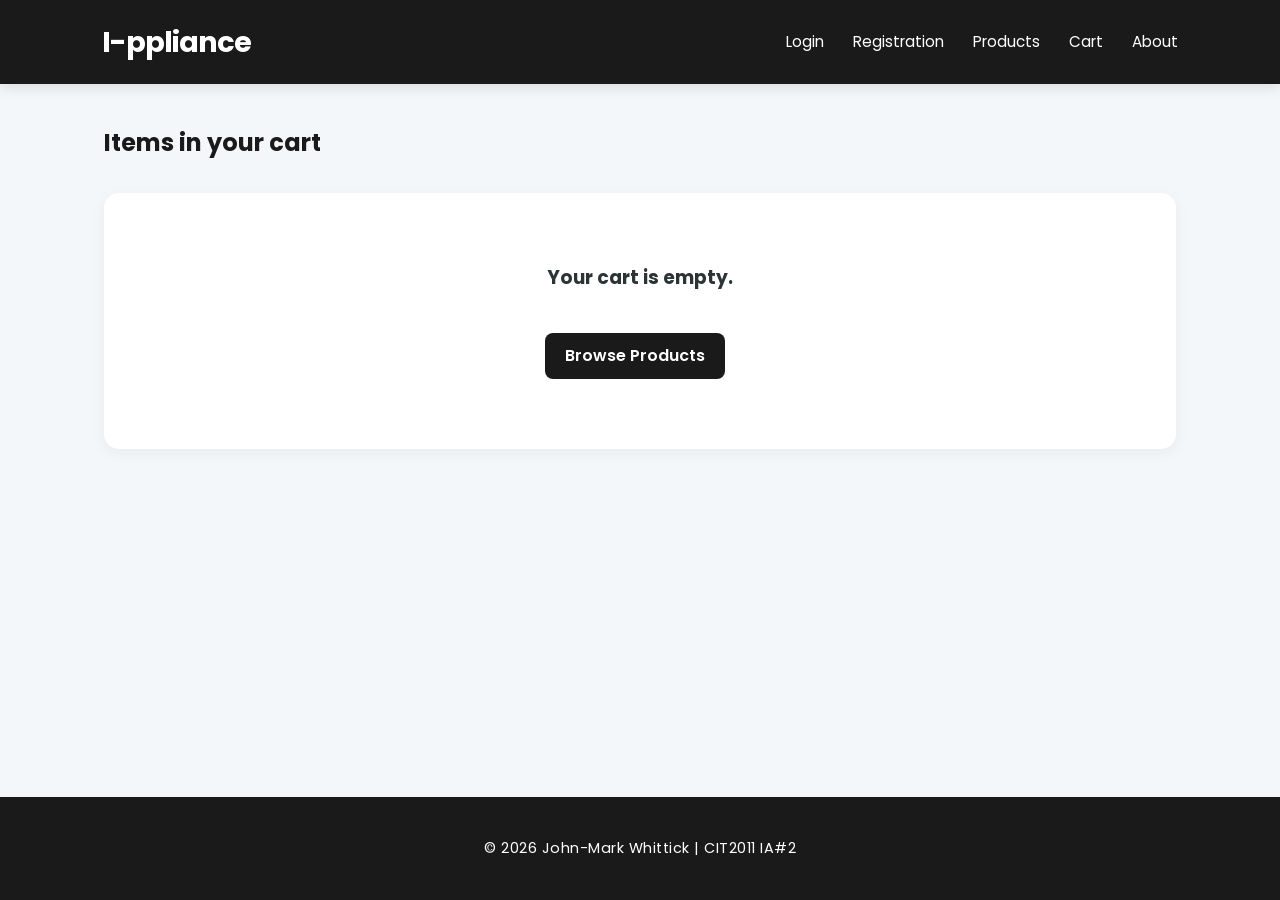
<file: cart.html>
<!DOCTYPE html>
<html lang="en">

<head>
    <meta charset="UTF-8">
    <meta name="viewport" content="width=device-width, initial-scale=1.0">
    <title>Cart | I-ppliance</title>
    <link href="https://fonts.googleapis.com/css2?family=Poppins:wght@300;400;600;700&display=swap" rel="stylesheet">
    <link rel="stylesheet" href="style.css">
</head>

<body>
    <header>
        <a href="index.html" class="logo">I-ppliance</a>

        <div class="mobile-nav-button" id="mobile-card">
            <span class="bar"></span>
            <span class="bar"></span>
            <span class="bar"></span>
        </div>

        <nav>
            <a href="login.html">Login</a>
            <a href="register.html">Registration</a>
            <a href="index.html">Products</a>
            <a href="cart.html">Cart</a>
            <a href="about.html">About</a>
        </nav>
    </header>

    <main>
        <section>
            <h1>Items in your cart</h1>
            <div id="cart-container">
                </div>
        </section>
    </main>

    <footer>
        <p>&copy; 2026 John-Mark Whittick | CIT2011 IA#2</p>
    </footer>

    <script src="script.js"></script>
</body>

</html>
</file>
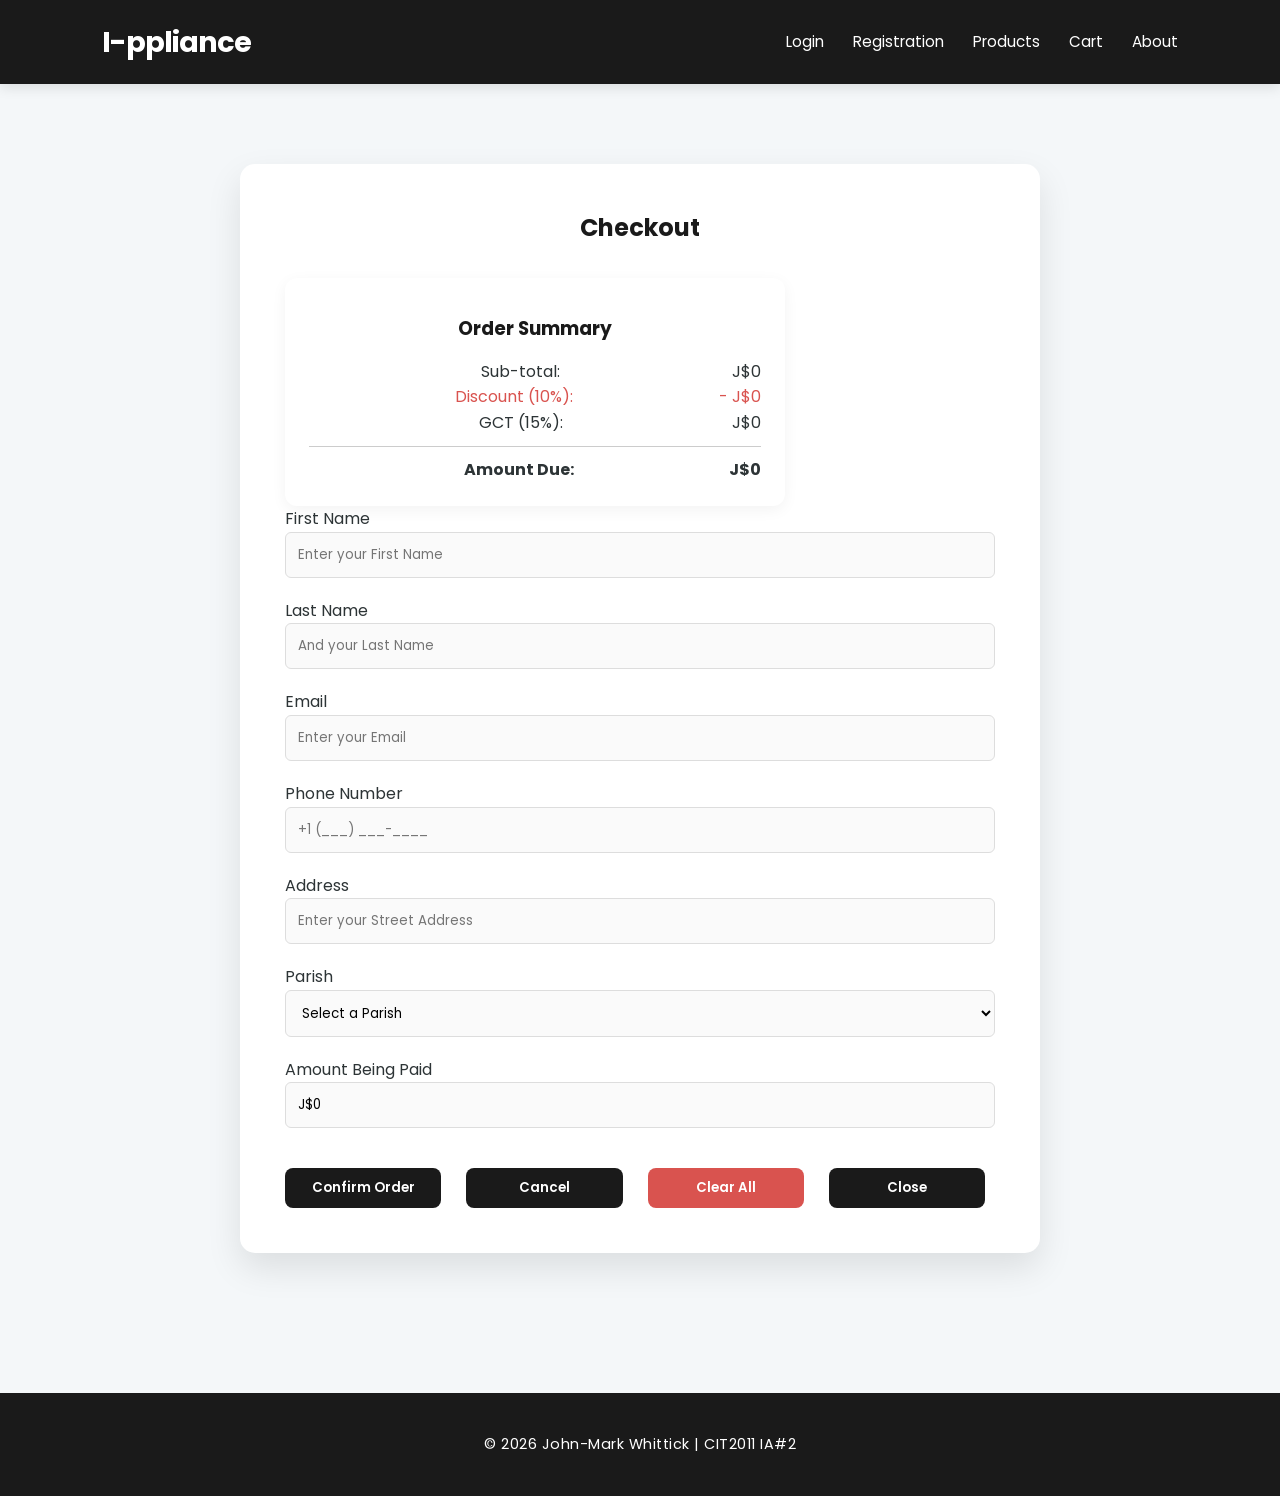
<file: checkout.html>
<!DOCTYPE html>
<html lang="en">


    <head>
    <meta charset="UTF-8">
    <meta name="viewport" content="width=device-width, initial-scale=1.0">
    <title>Checkout</title>
    <link href="https://fonts.googleapis.com/css2?family=Poppins:wght@300;400;600;700&display=swap" rel="stylesheet">
    <link rel="stylesheet" href="style.css">
  </head>
<body>
<header>
    <a href="index.html" class="logo">I-ppliance</a>

    <div class="mobile-nav-button" id="mobile-card">
        <span class="bar"></span>
        <span class="bar"></span>
        <span class="bar"></span>
    </div>
    
    <nav>
      <a href="login.html">Login</a>
        <a href="register.html">Registration</a>
        <a href="index.html">Products</a>
        <a href="cart.html">Cart</a>
        <a href="about.html">About</a>
        
    </nav>
</header>


<main>
    <section class="user-section">
      <div class="user-card" id="checkout-wide-card">
            <h2>Checkout</h2>

            <div id="checkout-summary"></div>

            <form id="checkout-form">
                <div class="form-group">
                    <label for="firstname">First Name</label>
                    <input type="text" id="firstname" placeholder="Enter your First Name">
                    <span class="error-msg" id="user-fname-error">First Name is required</span>
                </div>
                
                <div class="form-group">
                    <label for="lastname">Last Name</label>
                    <input type="text" id="lastname" placeholder="And your Last Name">
                    <span class="error-msg" id="user-lname-error">Last Name is required</span>
                </div>

                <div class="form-group">
                    <label for="email">Email</label>
                    <input type="email" id="email" placeholder="Enter your Email">
                    <span class="error-msg" id="user-email-error">Email is required</span>
                </div>

                <div class="form-group">
                    <label for="phone">Phone Number</label>
                    <input type="tel" id="phone" placeholder="+1 (___) ___-____">
                    <span class="error-msg" id="user-phone-error">Phone is required</span>
                </div>

                <div class="form-group">
                    <label for="address">Address</label>
                    <input type="text" id="address" placeholder="Enter your Street Address">
                    <span class="error-msg" id="user-address-error">Address is required</span>
                </div>

                <div class="form-group">
                    <label for="parish">Parish</label>
                    <select id="parish">
                        <option value="">Select a Parish</option>
                        <option value="kingston">Kingston</option>
                        <option value="st-andrew">St. Andrew</option>
                        <option value="st-thomas">St. Thomas</option>
                        <option value="portland">Portland</option>
                        <option value="st-james">St. James</option>
                        <option value="st-ann">St. Ann</option>
                        <option value="st-catherine">St. Catherine</option>
                        <option value="clarendon">Clarendon</option>
                        <option value="manchester">Manchester</option>
                        <option value="hanover">Hanover</option>
                        <option value="westmoreland">Westmoreland</option>
                        <option value="st-elizabeth">St. Elizabeth</option>
                        <option value="trelawny">Trelawny</option>
                        <option value="st-mary">St. Mary</option>
                    </select>
                    <span class="error-msg" id="user-parish-error">Your Parish is required</span>
                </div>

                <div class="form-group">
                    <label for="amount">Amount Being Paid</label>
                    <input type="text" id="amount" readonly placeholder="Calculated from cart">
                </div>

                <div class="form-actions">
                    <button type="button" class="btn" id="confirm-order-btn">Confirm Order</button>
                    <button type="button" class="btn" id="cancel-btn">Cancel</button>
                    <button type="button" class="btn" id="clear-btn">Clear All</button>
                    <button type="button" class="btn" id="close-btn">Close</button>
                </div>
            </form>
        </div>
    </section>
</main>

 <footer>
    <p>&copy; 2026 John-Mark Whittick | CIT2011 IA#2</p>
</footer>
<script src="script.js"></script>
</body>
</html>
</file>
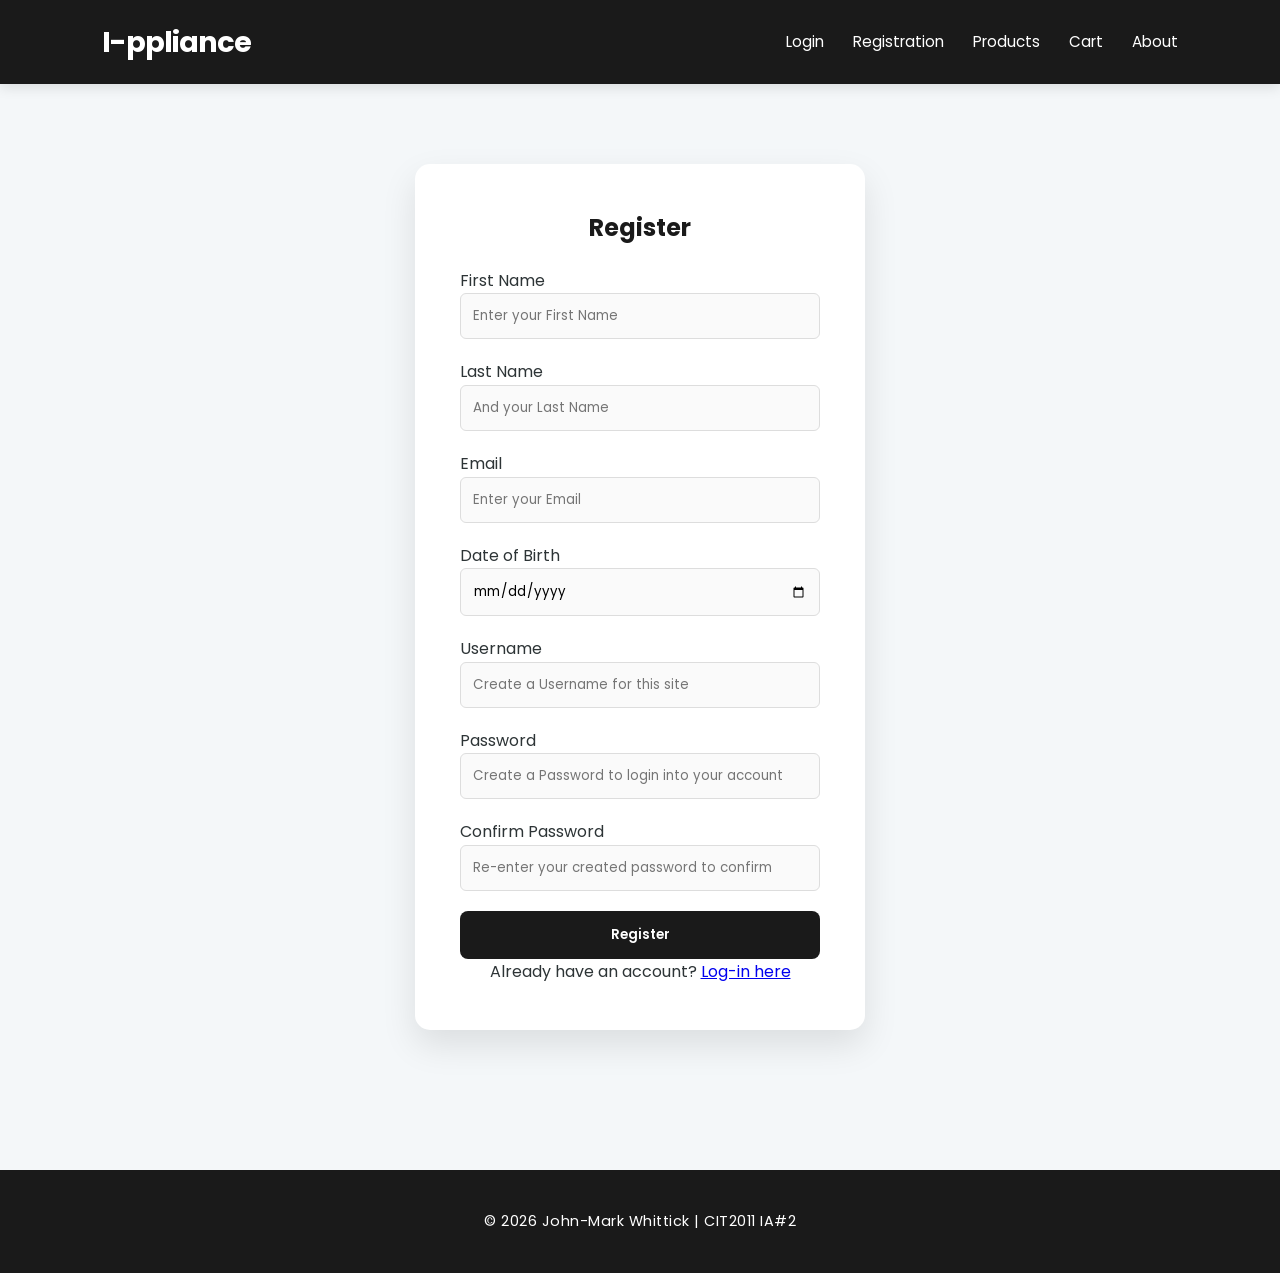
<file: register.html>
<!DOCTYPE html>
<html lang="en">


    <head>
    <meta charset="UTF-8">
    <meta name="viewport" content="width=device-width, initial-scale=1.0">
    <title>Registration</title>
    <link href="https://fonts.googleapis.com/css2?family=Poppins:wght@300;400;600;700&display=swap" rel="stylesheet">
    <link rel="stylesheet" href="style.css">
  </head>
<body>
<header>
    <a href="index.html" class="logo">I-ppliance</a>
    <div class="mobile-nav-button" id="mobile-card">
        <span class="bar"></span>
        <span class="bar"></span>
        <span class="bar"></span>
    </div>
    
    <nav>
      <a href="login.html">Login</a>
        <a href="register.html">Registration</a>
        <a href="index.html">Products</a>
        <a href="cart.html">Cart</a>
        <a href="about.html">About</a>
        
    </nav>
</header>


<main>
    <section class="user-section">
        <div class="user-card">
            <h2>Register</h2>

            <form id="register-form">
            <div class="form-group"> 
                <label for="firstname">First Name</label>
                <input type="text" id="firstname" placeholder="Enter your First Name">
                <span class="error-msg" id="user-fname-error">First Name is required</span>
            </div>

         <div class="form-group">
                <label for="lastname">Last Name</label>
                <input type="text" id="lastname" placeholder="And your Last Name">
                <span class="error-msg" id="user-lname-error">Last Name is required</span>
            </div>

            <div class="form-group">
                <label for="email">Email</label>
                <input type="email" id="email" placeholder="Enter your Email">
                <span class="error-msg" id="user-email-error">Email is required</span>
            </div>


            <div class="form-group">
                <label for="dob">Date of Birth</label>
                <input type="date" id="dob" placeholder="Enter your Birth Date ">
                <span class="error-msg" id="user-dob-error">D.O.B is required</span>
            </div>


             <div class="form-group">
                <label for="username">Username</label>
                <input type="text" id="username" placeholder="Create a Username for this site ">
                <span class="error-msg" id="username-error">A Username is required</span>
            </div>


             <div class="form-group">
                <label for="reg-password">Password</label>
                <input type="password" id="reg-password" placeholder="Create a Password to login into your account ">
                <span class="error-msg" id="user-password-error">A Password is required</span>
            </div>


            
             <div class="form-group">
                <label for="reg-cpassword">Confirm Password</label>
                <input type="password" id="reg-cpassword" placeholder="Re-enter your created password to confirm ">
                <span class="error-msg" id="user-cpassword-error">Passwords must match</span>
                
            </div>

            <button class="btn" id="registerbtn">Register</button>
          <p>Already have an account? <a href="login.html">Log-in here</a></p>
            </form>


            
        </div>
    </section>
</main>

 <footer>
    <p>&copy; 2026 John-Mark Whittick | CIT2011 IA#2</p>
</footer>

<script src="script.js"></script>

</body>
</html>
</file>
<file: style.css>
/* 1c Consistency & Theme - CSS Variables */
:root {
    --primary-dark-grey: #1a1a1a;
    --accent-gold: #e6b800;
    --bg-light: #f4f7f9;
    --white: #ffffff;
    --text-dark: #2d3436;
    --error-red: #d9534f;
    --transition: all 0.3s ease;
}

/* 1a CSS Selectors - Universal selector resets browser defaults */
* {
    box-sizing: border-box;
    margin: 0;
    padding: 0;
    font-family: 'Poppins', sans-serif;
}

/* 1b Layout & Positioning - Flexbox keeps footer at bottom */
body {
    background-color: var(--bg-light);
    color: var(--text-dark);
    line-height: 1.6;
    display: flex;
    flex-direction: column;
    min-height: 100vh;
}

/* 1b Layout & Positioning - Sticky header */
header {
    background: var(--primary-dark-grey);
    padding: 1.2rem 8%;
    display: flex;
    justify-content: space-between;
    align-items: center;
    position: sticky;
    top: 0;
    z-index: 1000;
    box-shadow: 0 4px 12px rgba(0,0,0,0.1);
}

/* 1a CSS Selectors - Descendant selector */
header .logo {
    color: var(--white);
    font-size: 1.8rem;
    font-weight: 700;
    text-decoration: none;
    letter-spacing: -1px;
}

/* 1a CSS Selectors - Class selector */
.logo {
    color: var(--primary-dark-grey);
    text-decoration: none;
    font-weight: 700;
    font-size: 1.5rem;
    transition: var(--transition);
}

/* 1a CSS Selectors - Pseudo-class */
.logo:hover {
    color: var(--accent-gold);
    transform: scale(1.05);
}

/* 1a CSS Selectors - Descendant selector */
nav a {
    color: var(--white);
    text-decoration: none;
    margin-left: 25px;
    font-weight: 400;
    font-size: 0.95rem;
    transition: var(--transition);
}

/* 1a CSS Selectors - Pseudo-class */
nav a:hover {
    color: var(--accent-gold);
}

/* 1b Layout - flex:1 pushes footer down */
main {
    flex: 1;
    width: 100%;
}

/* 1b Layout - Centered content */
section {
    max-width: 1200px;
    margin: 40px auto;
    padding: 0 5%;
}

/* 1c Consistency - Element selector for headings */
h1, h2 {
    color: var(--primary-dark-grey);
    margin-bottom: 20px;
}

/* 1b Layout - Flexbox centers login/register */
.user-section {
    display: flex;
    justify-content: center;
    align-items: center;
    min-height: 70vh;
    padding: 40px 20px;
}

/* 1c Consistency - Reusable card style */
.user-card {
    background: var(--white);
    padding: 45px;
    border-radius: 15px;
    box-shadow: 0 15px 35px rgba(0,0,0,0.1);
    width: 100%;
    max-width: 450px;
    text-align: center;
}

/* 1b Layout - CSS Grid for products */
#productgrid {
    display: grid;
    grid-template-columns: repeat(auto-fit, minmax(280px, 1fr));
    gap: 30px;
    margin-top: 30px;
}

/* 1b Layout - Flexbox for category row */
.categories {
    display: flex;
    gap: 12px;
    margin-bottom: 30px;
    flex-wrap: wrap;
}

/* 1a CSS Selectors - Class selector */
.category-btn {
    padding: 10px 20px;
    border: 2px solid var(--primary-dark-grey);
    background: transparent;
    color: var(--primary-dark-grey);
    border-radius: 25px;
    font-weight: 600;
    cursor: pointer;
    transition: var(--transition);
}

/* 1a CSS Selectors - Pseudo-class */
.category-btn.active, .category-btn:hover {
    background: var(--primary-dark-grey);
    color: var(--white);
}

/* 1d Code Quality - Descendant override */
.categories .btn {
    width: auto;
    padding: 10px 25px;
    margin-right: 10px;
    display: inline-block;
}

/* 1a CSS Selectors - Base Button Styles */
.btn {
    display: block; /* Fixes link tags not acting like buttons */
    text-align: center;
    text-decoration: none;
    background: var(--primary-dark-grey);
    color: var(--white);
    padding: 14px;
    width: 100%; /* Default to full width for forms */
    border: none;
    border-radius: 8px;
    font-weight: 600;
    margin-top: 15px;
    cursor: pointer;
    transition: var(--transition);
}

/* 1a CSS Selectors - Pseudo-class hover */
.btn:hover {
    background: var(--accent-gold);
    color: var(--primary-dark-grey);
    transform: translateY(-3px);
    box-shadow: 0 8px 20px rgba(230, 184, 0, 0.3);
}

/* 1d Code Quality - ID selectors make checkout buttons not full width */
#confirm-order-btn, #cancel-btn, #clear-btn, #close-btn, #clear-cart-btn,
.cart-item .btn, .summary .btn, #cart-container .btn {
    width: auto;
    display: inline-block;
    margin-right: 10px;
    padding: 10px 20px;
}

/* Specific color for the Clear Cart button */
#clear-cart-btn {
    background-color: var(--error-red);
}

/* 3a DOM Injection Target - Checkout summary */
#checkout-summary {
    margin-top: 30px;
    background: var(--white);
    padding: 24px;
    border-radius: 12px;
    box-shadow: 0 4px 15px rgba(0,0,0,0.05);
    max-width: 500px;
}

#checkout-summary h3 {
    margin-top: 12px;
    color: var(--primary-dark-grey);
}

#checkout-summary hr {
    border: none;
    border-top: 1px solid #eee;
    margin: 12px 0;
}

/* 2c & 3a Form Validation */
.form-group {
    text-align: left;
    margin-bottom: 20px;
}

/* 1a CSS Selectors - Element selector for inputs */
input, select {
    width: 100%;
    padding: 12px;
    border: 1px solid #ddd;
    border-radius: 6px;
    background: #fafafa;
    font-family: 'Poppins', sans-serif;
}

/* 2c Form Validation - Hidden by default shown by JS */
.error-msg {
    color: var(--error-red);
    font-size: 0.8rem;
    display: none;
    margin-top: 5px;
}

/* 3a DOM Injection Target - Cart container */
#cart-container {
    margin-top: 30px;
    background: var(--white);
    padding: 30px;
    border-radius: 15px;
    box-shadow: 0 4px 15px rgba(0,0,0,0.05);
}

/* 1a CSS Selectors - Class selector for cart rows */
.cart-item {
    display: flex;
    justify-content: space-between;
    align-items: center;
    padding: 15px 0;
    border-bottom: 1px solid #eee;
}

.cart-img        { width: 80px; }
.remove-btn      { width: auto; margin-top: 0; }

/* 3a DOM Injection Target - Product cards */
.product-card {
    background: var(--white);
    padding: 20px;
    border-radius: 12px;
    box-shadow: 0 4px 15px rgba(0,0,0,0.05);
    text-align: center;
    transition: var(--transition);
}

/* 1a CSS Selectors - Pseudo-class hover */
.product-card:hover {
    transform: translateY(-5px);
    box-shadow: 0 10px 25px rgba(0,0,0,0.1);
}

.product-card img {
    max-width: 100%;
    height: 200px;
    object-fit: contain;
    margin-bottom: 15px;
}

.product-card h3 {
    font-size: 1.1rem;
    color: var(--text-dark);
    margin-bottom: 5px;
}

/* 1a CSS Selectors - Descendant selector */
.product-card .price {
    color: var(--accent-gold);
    font-weight: 700;
    font-size: 1.2rem;
}

/* 1d Code Quality - Descendant override */
.product-card .btn {
    width: auto;
    padding: 8px 20px;
    font-size: 0.9rem;
    margin-top: 10px;
    display: inline-block;
}

/* 1c Consistency - About page */
.about-container {
    max-width: 900px;
    margin: 40px auto;
    padding: 0 20px;
    text-align: center;
}

.main-about-title {
    font-size: 2.5rem;
    margin-bottom: 40px;
}

.about-stack {
    display: flex;
    flex-direction: column;
}

/* 1a CSS Selectors - Class selector */
.info-card {
    background: var(--white);
    padding: 40px;
    border-radius: 15px;
    box-shadow: 0 15px 35px rgba(0,0,0,0.1);
    transition: var(--transition);
    border: 1px solid transparent;
    text-align: left;
}

/* 1a CSS Selectors - Pseudo-class */
.info-card:hover {
    background: var(--primary-dark-grey);
    color: var(--white);
    transform: translateY(-5px);
}

.info-card:hover h3,
.info-card:hover a,
.info-card:hover strong { color: var(--white); }

.info-card:hover p,
.info-card:hover li { color: var(--white); }

/* 1a CSS Selectors - Descendant selector */
.info-card:hover a {
    color: var(--accent-gold) !important;
    text-decoration: underline;
}

.info-card h3 {
    color: var(--primary-dark-grey);
    margin-bottom: 15px;
}

.info-card a {
    color: var(--primary-dark-grey);
    text-decoration: none;
    font-weight: 600;
    transition: var(--transition);
}

.dev-details {
    list-style: none;
    padding: 0;
    margin: 15px 0;
}

.dev-details li { margin-bottom: 10px; }

/* 1c Consistency - Footer across all pages */
footer {
    background-color: var(--primary-dark-grey);
    color: var(--white);
    padding: 40px 20px;
    text-align: center;
    width: 100%;
    margin-top: 60px;
}

footer p {
    margin: 0;
    font-size: 0.9rem;
    letter-spacing: 0.5px;
}

/* 1b Layout - Mobile view max 600px */
@media screen and (max-width: 600px) {
    .main-about-title { font-size: 1.8rem; }
    header { padding: 1rem 5%; }

    nav {
        display: none;
        flex-direction: column;
        position: absolute;
        top: 80px;
        left: 0;
        width: 100%;
        background: var(--primary-dark-grey);
        padding: 20px;
        z-index: 1000;
        box-shadow: 0 4px 12px rgba(0,0,0,0.2);
    }

    nav.active { display: flex; }

    nav a {
        margin: 10px 0;
        font-size: 1.1rem;
        border-bottom: 1px solid rgba(255,255,255,0.1);
        padding-bottom: 10px;
    }

    .mobile-nav-button {
        display: flex;
        flex-direction: column;
        justify-content: space-between;
        width: 30px;
        height: 21px;
        cursor: pointer;
    }

    .mobile-nav-button .bar {
        height: 3px;
        width: 100%;
        background-color: var(--white);
        border-radius: 10px;
        transition: var(--transition);
    }

    #confirm-order-btn, #cancel-btn, #clear-btn, #close-btn, #clear-cart-btn, .summary .btn {
        width: 100%;
        margin-right: 0;
        margin-bottom: 10px;
        display: block;
    }
    
    .cart-item {
        flex-direction: column;
        align-items: flex-start;
    }
    
    .cart-item .btn {
        margin-top: 15px;
    }
}


/* --- CHECKOUT PAGE OVERRIDES --- */
#checkout-wide-card {
    max-width: 800px; /* Stretches the checkout card */
    width: 100%;
    margin: 0 auto;
}

.form-actions {
    display: flex;
    gap: 15px;
    flex-wrap: wrap;
    margin-top: 25px;
    justify-content: flex-start;
}

#clear-btn {
    background-color: var(--error-red); /* Keeps clear button red */
}

/* Ensure buttons don't stretch on desktop */
.form-actions .btn {
    width: auto;
    flex: 1;
    min-width: 150px;
}

@media screen and (max-width: 600px) {
    .form-actions .btn {
        width: 100%;
        margin-right: 0;
    }
}
</file>
